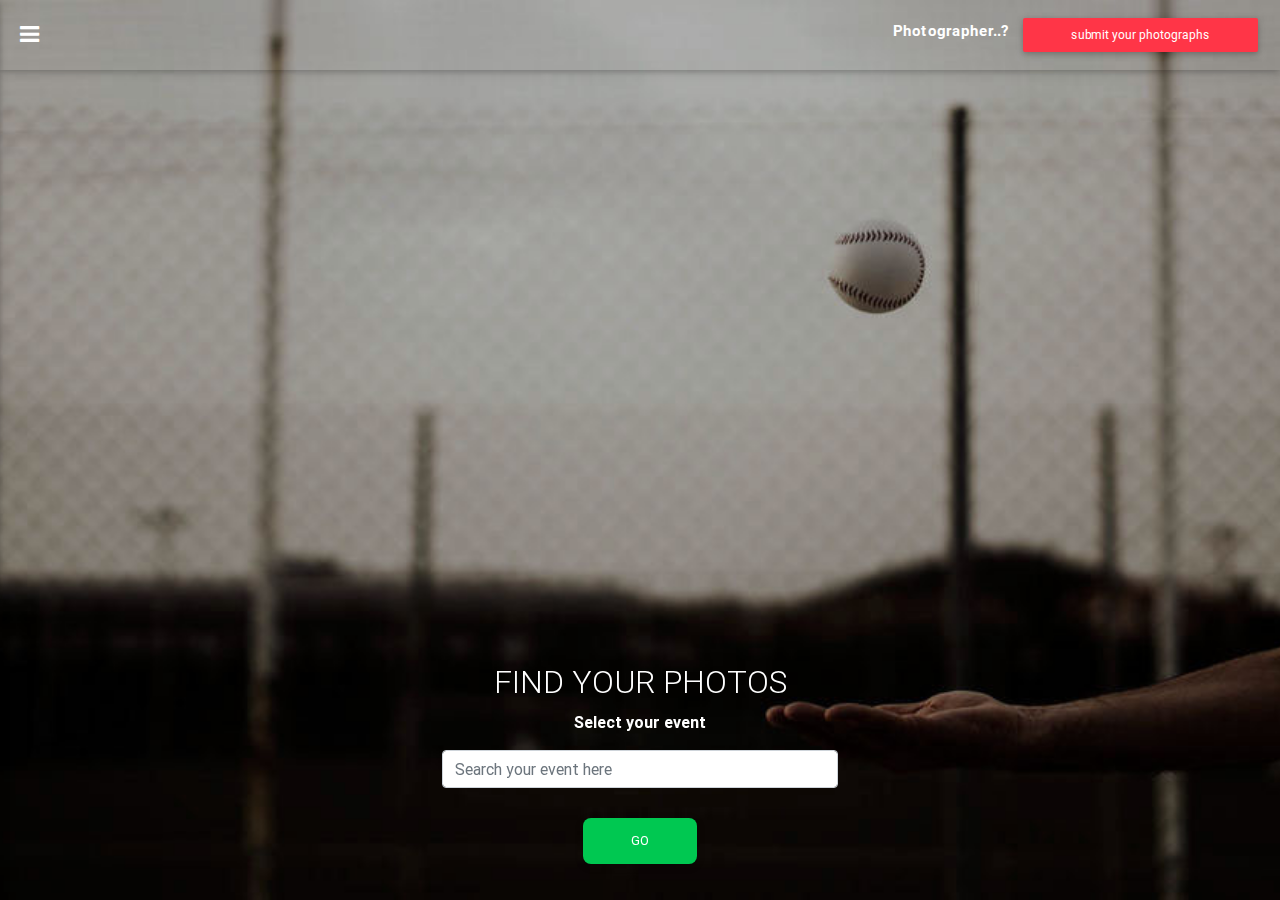
<file: index.html>
<!DOCTYPE html>
<html lang="en">

<head>
  <meta charset="utf-8">
  <meta name="viewport" content="width=device-width, initial-scale=1, shrink-to-fit=no">
  <meta http-equiv="x-ua-compatible" content="ie=edge">
  <title>Otuuna</title>
  <!-- Font Awesome -->
  <link rel="stylesheet" href="https://maxcdn.bootstrapcdn.com/font-awesome/4.7.0/css/font-awesome.min.css">
  <!-- Bootstrap core CSS -->
  <link href="css/bootstrap.min.css" rel="stylesheet">
  <!-- Material Design Bootstrap -->
  <link href="css/mdb.min.css" rel="stylesheet">
  <!-- Your custom styles (optional) -->
  <link href="css/style.css" rel="stylesheet">
</head>
<body class="hidden-sn transparent-skin" id="back">
    <!--Double navigation-->
  <header>
    <!-- Sidebar navigation -->
    <div id="slide-out" class="side-nav transparent-bg-4">
      <ul class="custom-scrollbar">
        <!-- Logo -->
        <li>
          <div class="logo-wrapper waves-light mt-5">
            <a href="#"><img src="img/logo.png" class="img-fluid flex-center"></a>
          </div>
        </li>
        <!--/. Logo -->
        <!--Social-->
        <li>
          <ul class="social">
            <li><a href="#" class="icons-sm fb-ic"><i class="fa fa-facebook-f"> </i></a></li>
            <li><a href="#" class="icons-sm pin-ic"><i class="fa fa-pinterest"> </i></a></li>
            <li><a href="#" class="icons-sm gplus-ic"><i class="fa fa-instagram"> </i></a></li>
            <li><a href="#" class="icons-sm tw-ic"><i class="fa fa-twitter"> </i></a></li>
          </ul>
        </li>
        <!--/Social-->
        <!--Search Form-->
        <li>
          <form class="search-form" role="search">
            <div class="form-group md-form mt-0 pt-1 waves-light">
              <input type="text" class="form-control" placeholder="Search">
            </div>
          </form>
        </li>
        <!--/.Search Form-->
        <!-- Side navigation links -->
        <li>
          <ul class="collapsible collapsible-accordion">
            <li><a class="collapsible-header waves-effect arrow-r"><i class="fa fa-chevron-right"></i> Submit blog<i class="fa fa-angle-down rotate-icon"></i></a>
              <div class="collapsible-body">
                <ul>
                  <li><a href="#" class="waves-effect">Submit listing</a>
                  </li>
                  <li><a href="#" class="waves-effect">Registration form</a>
                  </li>
                </ul>
              </div>
            </li>
            <li><a class="collapsible-header waves-effect arrow-r"><i class="fa fa-hand-pointer-o"></i>
                Instruction<i class="fa fa-angle-down rotate-icon"></i></a>
              <div class="collapsible-body">
                <ul>
                  <li><a href="#" class="waves-effect">For bloggers</a>
                  </li>
                  <li><a href="#" class="waves-effect">For authors</a>
                  </li>
                </ul>
              </div>
            </li>
            <li><a class="collapsible-header waves-effect arrow-r"><i class="fa fa-eye"></i> About<i class="fa fa-angle-down rotate-icon"></i></a>
              <div class="collapsible-body">
                <ul>
                  <li><a href="#" class="waves-effect">Introduction</a>
                  </li>
                  <li><a href="#" class="waves-effect">Monthly meetings</a>
                  </li>
                </ul>
              </div>
            </li>
            <li><a class="collapsible-header waves-effect arrow-r"><i class="fa fa-envelope-o"></i> Contact me<i
                  class="fa fa-angle-down rotate-icon"></i></a>
              <div class="collapsible-body">
                <ul>
                  <li><a href="#" class="waves-effect">FAQ</a>
                  </li>
                  <li><a href="#" class="waves-effect">Write a message</a>
                  </li>
                 
                </ul>
              </div>
            </li>
          </ul>
        </li>
        <!--/. Side navigation links -->
      </ul>
      <div class="sidenav-bg mask-strong"></div>
    </div>
    <!--/. Sidebar navigation -->
    <!-- Navbar -->
    <nav class="navbar navbar-toggleable-md navbar-expand-lg scrolling-navbar double-nav">
      <!-- SideNav slide-out button -->
      <div class="float-left">
        <a href="#" data-activates="slide-out" class="button-collapse"><i class="fa fa-bars"></i></a>
      </div>
      <!-- Breadcrumb-->
      <!-- <div class="breadcrumb-dn mr-auto">
        <p>Material Design for Bootstrap</p>
      </div> -->
      <ul class="nav navbar-nav nav-flex-icons ml-auto">
        <!-- <li class="nav-item text-white">
          <a class="nav-link"><i class="fa fa-envelope"></i> <span class="clearfix d-none d-sm-inline-block">Contact</span></a>
        </li> -->
        <!-- <li class="nav-item text-white">
          <a class="nav-link"><i class="fa fa-comments"></i> <span class="clearfix d-none d-sm-inline-block">Support</span></a>
        </li> -->
        <li class="nav-item text-white">
          <a class="nav-link"><span class="clearfix d-none d-sm-inline-block font-weight-bold">Photographer..?</span></a>
        </li>
        <!-- <li class="nav-item dropdown">
          <a class="nav-link dropdown-toggle" href="#" id="navbarDropdownMenuLink" data-toggle="dropdown"
            aria-haspopup="true" aria-expanded="false">
            Dropdown
          </a>
          <div class="dropdown-menu dropdown-menu-right" aria-labelledby="navbarDropdownMenuLink">
            <a class="dropdown-item" href="#">Action</a>
            <a class="dropdown-item" href="#">Another action</a>
            <a class="dropdown-item" href="#">Something else here</a>
          </div>
        </li> -->
        <!-- <li class="nav-item text-white"><a>Photographer..?</a></li>
        <li></li> -->
        <li class="nav-item text-white">
            <!-- <a class="nav-link"><span class="clearfix d-none d-sm-inline-block"></span><button type="button" class="btn btn-danger">Danger</button></span></a> -->
            <button type="button" class="btn btn-danger btn-sm pl-5 pr-5 text-lowercase" style="font-size:12px">Submit your photographs</button>
        </li>
      </ul>
    </nav>
    <!-- /.Navbar -->
  </header>
  <!--/.Double navigation-->

  <!--Main Layout-->
  <main>
    <div class="container">
      <!-- <h2>Advanced Double Navigation with hidden SideNav & non-fixed Navbar:</h2>
      <br>
      <h5>1. Hidden side menu. Click "hamburger" icon in the top left corner to open it.</h5>
      <h5>2. Non-fixed navbar. When you scroll down it will disappear.</h5> -->
      <!-- <div style="height: 2000px"></div> -->
      <div class="fixed-bottom text-center font-weight-bold text-white" style="margin-bottom:30px">
        <h2>FIND YOUR PHOTOS</h2>
        <p>Select your event</p>
        <div class="col-md-4 offset-4">
            <form>
                <!-- Email -->
                <input type="email" id="" class="form-control mb-4" placeholder="Search your event here">
                
                <!-- Indicates a successful or positive action -->
               <a href="index2.html"><button type="button" class="btn btn-success btn-small pl-5 pr-5" style="border-radius:8px">Go</button></a>
            </form>
        </div>
        
      </div>
    </div>
  </main>
  <!--Main Layout-->


  <!-- SCRIPTS -->
  <!-- JQuery -->
  <!-- <script type="text/javascript" src="js/new.js"></script> -->
  <script type="text/javascript" src="js/jquery-3.3.1.min.js"></script>
  
  <!-- Bootstrap tooltips -->
  <script type="text/javascript" src="js/popper.min.js"></script>
  <!-- Bootstrap core JavaScript -->
  <script type="text/javascript" src="js/bootstrap.min.js"></script>
  <!-- MDB core JavaScript -->
  <script type="text/javascript" src="js/mdb.min.js"></script>
  <script>
        // SideNav Initialization
        $(".button-collapse").sideNav();
    </script>
</body>

</html>
</file>
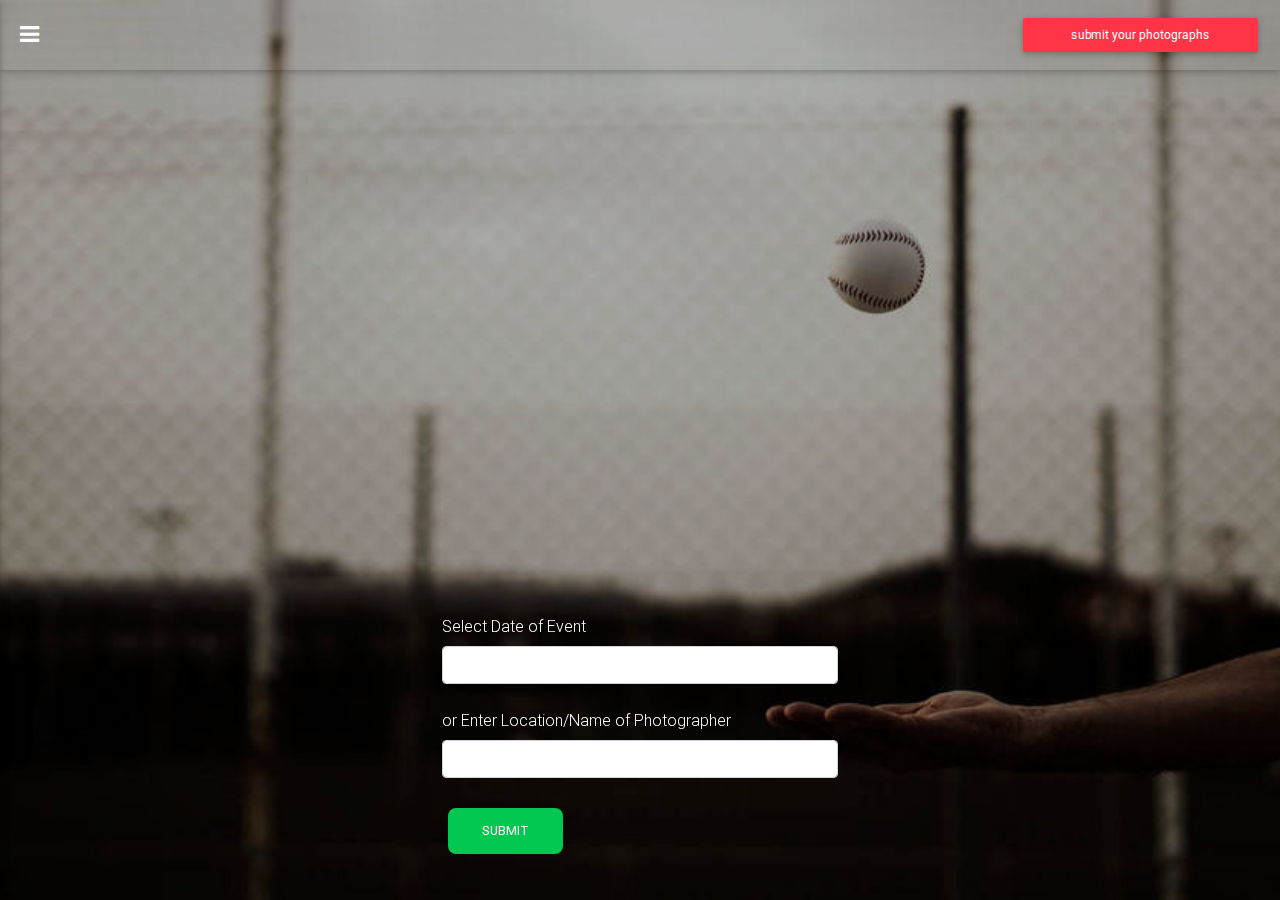
<file: index2.html>
<!DOCTYPE html>
<html lang="en">

<head>
  <meta charset="utf-8">
  <meta name="viewport" content="width=device-width, initial-scale=1, shrink-to-fit=no">
  <meta http-equiv="x-ua-compatible" content="ie=edge">
  <title>Otuuna</title>
  <!-- Font Awesome -->
  <link rel="stylesheet" href="https://maxcdn.bootstrapcdn.com/font-awesome/4.7.0/css/font-awesome.min.css">
  <!-- Bootstrap core CSS -->
  <link href="css/bootstrap.min.css" rel="stylesheet">
  <!-- Material Design Bootstrap -->
  <link href="css/mdb.min.css" rel="stylesheet">
  <!-- Your custom styles (optional) -->
  <link href="css/style.css" rel="stylesheet">
</head>
<body class="hidden-sn transparent-skin" id="back">
    <!--Double navigation-->
  <header>
    <!-- Sidebar navigation -->
    <div id="slide-out" class="side-nav transparent-bg-4">
      <ul class="custom-scrollbar">
        <!-- Logo -->
        <li>
          <div class="logo-wrapper waves-light mt-5">
            <a href="#"><img src="img/logo.png" class="img-fluid flex-center"></a>
          </div>
        </li>
        <!--/. Logo -->
        <!--Social-->
        <li>
          <ul class="social">
            <li><a href="#" class="icons-sm fb-ic"><i class="fa fa-facebook-f"> </i></a></li>
            <li><a href="#" class="icons-sm pin-ic"><i class="fa fa-pinterest"> </i></a></li>
            <li><a href="#" class="icons-sm gplus-ic"><i class="fa fa-instagram"> </i></a></li>
            <li><a href="#" class="icons-sm tw-ic"><i class="fa fa-twitter"> </i></a></li>
          </ul>
        </li>
        <!--/Social-->
        <!--Search Form-->
        <li>
          <form class="search-form" role="search">
            <div class="form-group md-form mt-0 pt-1 waves-light">
              <input type="text" class="form-control" placeholder="Search">
            </div>
          </form>
        </li>
        <!--/.Search Form-->
        <!-- Side navigation links -->
        <li>
          <ul class="collapsible collapsible-accordion">
            <li><a class="collapsible-header waves-effect arrow-r"><i class="fa fa-chevron-right"></i> Submit blog<i class="fa fa-angle-down rotate-icon"></i></a>
              <div class="collapsible-body">
                <ul>
                  <li><a href="#" class="waves-effect">Submit listing</a>
                  </li>
                  <li><a href="#" class="waves-effect">Registration form</a>
                  </li>
                </ul>
              </div>
            </li>
            <li><a class="collapsible-header waves-effect arrow-r"><i class="fa fa-hand-pointer-o"></i>
                Instruction<i class="fa fa-angle-down rotate-icon"></i></a>
              <div class="collapsible-body">
                <ul>
                  <li><a href="#" class="waves-effect">For bloggers</a>
                  </li>
                  <li><a href="#" class="waves-effect">For authors</a>
                  </li>
                </ul>
              </div>
            </li>
            <li><a class="collapsible-header waves-effect arrow-r"><i class="fa fa-eye"></i> About<i class="fa fa-angle-down rotate-icon"></i></a>
              <div class="collapsible-body">
                <ul>
                  <li><a href="#" class="waves-effect">Introduction</a>
                  </li>
                  <li><a href="#" class="waves-effect">Monthly meetings</a>
                  </li>
                </ul>
              </div>
            </li>
            <li><a class="collapsible-header waves-effect arrow-r"><i class="fa fa-envelope-o"></i> Contact me<i
                  class="fa fa-angle-down rotate-icon"></i></a>
              <div class="collapsible-body">
                <ul>
                  <li><a href="#" class="waves-effect">FAQ</a>
                  </li>
                  <li><a href="#" class="waves-effect">Write a message</a>
                  </li>
                 
                </ul>
              </div>
            </li>
          </ul>
        </li>
        <!--/. Side navigation links -->
      </ul>
      <div class="sidenav-bg mask-strong"></div>
    </div>
    <!--/. Sidebar navigation -->
    <!-- Navbar -->
    <nav class="navbar navbar-toggleable-md navbar-expand-lg scrolling-navbar double-nav">
      <!-- SideNav slide-out button -->
      <div class="float-left">
        <a href="#" data-activates="slide-out" class="button-collapse"><i class="fa fa-bars"></i></a>
      </div>
      <!-- Breadcrumb-->
      <!-- <div class="breadcrumb-dn mr-auto">
        <p>Material Design for Bootstrap</p>
      </div> -->
      <ul class="nav navbar-nav nav-flex-icons ml-auto">
        <!-- <li class="nav-item text-white">
          <a class="nav-link"><i class="fa fa-envelope"></i> <span class="clearfix d-none d-sm-inline-block">Contact</span></a>
        </li> -->
        <!-- <li class="nav-item text-white">
          <a class="nav-link"><i class="fa fa-comments"></i> <span class="clearfix d-none d-sm-inline-block">Support</span></a>
        </li> -->
        <!-- <li class="nav-item text-white">
          <a class="nav-link"><span class="clearfix d-none d-sm-inline-block font-weight-bold">Photographer..?</span></a>
        </li> -->
        <!-- <li class="nav-item dropdown">
          <a class="nav-link dropdown-toggle" href="#" id="navbarDropdownMenuLink" data-toggle="dropdown"
            aria-haspopup="true" aria-expanded="false">
            Dropdown
          </a>
          <div class="dropdown-menu dropdown-menu-right" aria-labelledby="navbarDropdownMenuLink">
            <a class="dropdown-item" href="#">Action</a>
            <a class="dropdown-item" href="#">Another action</a>
            <a class="dropdown-item" href="#">Something else here</a>
          </div>
        </li> -->
        <!-- <li class="nav-item text-white"><a>Photographer..?</a></li>
        <li></li> -->
        <li class="nav-item text-white">
            <!-- <a class="nav-link"><span class="clearfix d-none d-sm-inline-block"></span><button type="button" class="btn btn-danger">Danger</button></span></a> -->
            <button type="button" class="btn btn-danger btn-sm pl-5 pr-5 text-lowercase" style="font-size:12px">Submit your photographs</button>
        </li>
      </ul>
    </nav>
    <!-- /.Navbar -->
  </header>
  <!--/.Double navigation-->

  <!--Main Layout-->
  <main>
    <div class="container">
           <!-- <div style="height: 2000px"></div> -->
      <div class="fixed-bottom  text-white" style="margin-bottom:40px">
        <!-- <h2>FIND YOUR PHOTOS</h2> -->
        <!-- <p>Select your event</p> -->
        <div class="col-md-4 offset-4" >
            <form>
                <!-- Email -->
                <label  class="text-left">Select Date of Event</label>
                <input type="email" id="" class="form-control mb-4">
                or
                <label>Enter Location/Name of Photographer</label>
                <input type="email" id="" class="form-control mb-4">
                <a href="next.html"><button type="button" class="btn btn-success" style="border-radius:8px">Submit</button></a>
            </form>
        </div>
        
      </div>
    </div>
  </main>
  <!--Main Layout-->


  <!-- SCRIPTS -->
  <!-- JQuery -->
  <!-- <script type="text/javascript" src="js/new.js"></script> -->
  <script type="text/javascript" src="js/jquery-3.3.1.min.js"></script>
  
  <!-- Bootstrap tooltips -->
  <script type="text/javascript" src="js/popper.min.js"></script>
  <!-- Bootstrap core JavaScript -->
  <script type="text/javascript" src="js/bootstrap.min.js"></script>
  <!-- MDB core JavaScript -->
  <script type="text/javascript" src="js/mdb.min.js"></script>
  <script>
        // SideNav Initialization
        $(".button-collapse").sideNav();
    </script>
</body>

</html>
</file>
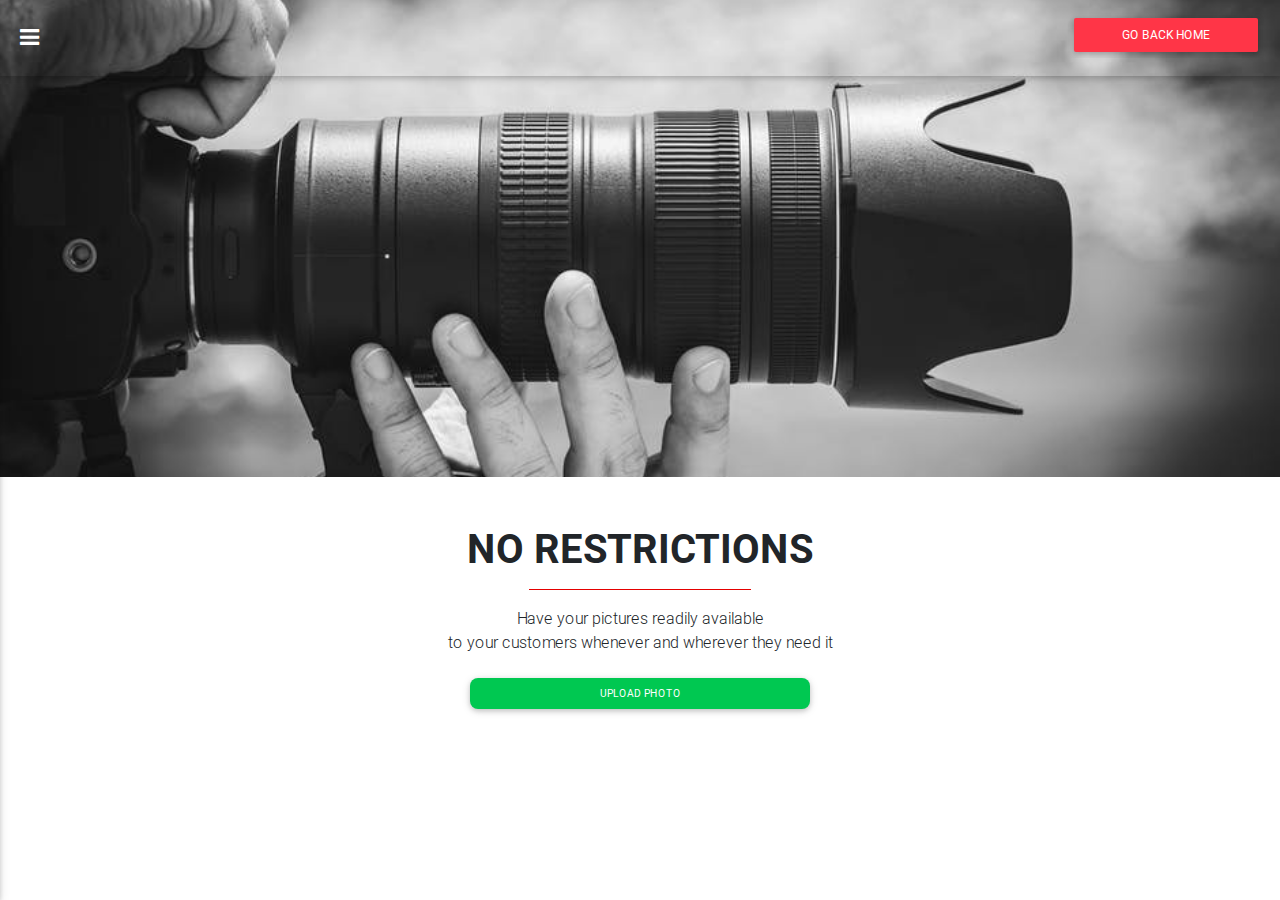
<file: next.html>
<!DOCTYPE html>
<html lang="en">

<head>
  <meta charset="utf-8">
  <meta name="viewport" content="width=device-width, initial-scale=1, shrink-to-fit=no">
  <meta http-equiv="x-ua-compatible" content="ie=edge">
  <title>Otuuna</title>
  <!-- Font Awesome -->
  <link rel="stylesheet" href="https://maxcdn.bootstrapcdn.com/font-awesome/4.7.0/css/font-awesome.min.css">
  <!-- Bootstrap core CSS -->
  <link href="css/bootstrap.min.css" rel="stylesheet">
  <!-- Material Design Bootstrap -->
  <link href="css/mdb.min.css" rel="stylesheet">
  <!-- Your custom styles (optional) -->
  <link href="css/style.css" rel="stylesheet">
</head>
<body >
    <div class="hidden-sn transparent-skin" id="back2">

   
    <!--Double navigation-->
  <header>
    <!-- Sidebar navigation -->
    <div id="slide-out" class="side-nav transparent-bg-4">
      <ul class="custom-scrollbar">
        <!-- Logo -->
        <li>
          <div class="logo-wrapper waves-light mt-5">
            <a href="#"><img src="img/logo.png" class="img-fluid flex-center"></a>
          </div>
        </li>
        <!--/. Logo -->
        <!--Social-->
        <li>
          <ul class="social">
            <li><a href="#" class="icons-sm fb-ic"><i class="fa fa-facebook-f"> </i></a></li>
            <li><a href="#" class="icons-sm pin-ic"><i class="fa fa-pinterest"> </i></a></li>
            <li><a href="#" class="icons-sm gplus-ic"><i class="fa fa-instagram"> </i></a></li>
            <li><a href="#" class="icons-sm tw-ic"><i class="fa fa-twitter"> </i></a></li>
          </ul>
        </li>
        <!--/Social-->
        <!--Search Form-->
        <li>
          <form class="search-form" role="search">
            <div class="form-group md-form mt-0 pt-1 waves-light">
              <input type="text" class="form-control" placeholder="Search">
            </div>
          </form>
        </li>
        <!--/.Search Form-->
        <!-- Side navigation links -->
        <li>
          <ul class="collapsible collapsible-accordion">
            <li><a class="collapsible-header waves-effect arrow-r"><i class="fa fa-chevron-right"></i> Submit blog<i class="fa fa-angle-down rotate-icon"></i></a>
              <div class="collapsible-body">
                <ul>
                  <li><a href="#" class="waves-effect">Submit listing</a>
                  </li>
                  <li><a href="#" class="waves-effect">Registration form</a>
                  </li>
                </ul>
              </div>
            </li>
            <li><a class="collapsible-header waves-effect arrow-r"><i class="fa fa-hand-pointer-o"></i>
                Instruction<i class="fa fa-angle-down rotate-icon"></i></a>
              <div class="collapsible-body">
                <ul>
                  <li><a href="#" class="waves-effect">For bloggers</a>
                  </li>
                  <li><a href="#" class="waves-effect">For authors</a>
                  </li>
                </ul>
              </div>
            </li>
            <li><a class="collapsible-header waves-effect arrow-r"><i class="fa fa-eye"></i> About<i class="fa fa-angle-down rotate-icon"></i></a>
              <div class="collapsible-body">
                <ul>
                  <li><a href="#" class="waves-effect">Introduction</a>
                  </li>
                  <li><a href="#" class="waves-effect">Monthly meetings</a>
                  </li>
                </ul>
              </div>
            </li>
            <li><a class="collapsible-header waves-effect arrow-r"><i class="fa fa-envelope-o"></i> Contact me<i
                  class="fa fa-angle-down rotate-icon"></i></a>
              <div class="collapsible-body">
                <ul>
                  <li><a href="#" class="waves-effect">FAQ</a>
                  </li>
                  <li><a href="#" class="waves-effect">Write a message</a>
                  </li>
                 
                </ul>
              </div>
            </li>
          </ul>
        </li>
        <!--/. Side navigation links -->
      </ul>
      <div class="sidenav-bg mask-strong"></div>
    </div>
    <!--/. Sidebar navigation -->
    <!-- Navbar -->
    <nav class="navbar navbar-toggleable-md navbar-expand-lg scrolling-navbar double-nav">
      <!-- SideNav slide-out button -->
      <div class="float-left">
        <a href="#" data-activates="slide-out" class="button-collapse"><i class="fa fa-bars"></i></a>
      </div>
      <!-- Breadcrumb-->
      <!-- <div class="breadcrumb-dn mr-auto">
        <p>Material Design for Bootstrap</p>
      </div> -->
      <ul class="nav navbar-nav nav-flex-icons ml-auto">
        <!-- <li class="nav-item text-white">
          <a class="nav-link"><i class="fa fa-envelope"></i> <span class="clearfix d-none d-sm-inline-block">Contact</span></a>
        </li> -->
        <!-- <li class="nav-item text-white">
          <a class="nav-link"><i class="fa fa-comments"></i> <span class="clearfix d-none d-sm-inline-block">Support</span></a>
        </li> -->
        <!-- <li class="nav-item text-white">
          <a class="nav-link"><span class="clearfix d-none d-sm-inline-block font-weight-bold">Photographer..?</span></a>
        </li> -->
        <!-- <li class="nav-item dropdown">
          <a class="nav-link dropdown-toggle" href="#" id="navbarDropdownMenuLink" data-toggle="dropdown"
            aria-haspopup="true" aria-expanded="false">
            Dropdown
          </a>
          <div class="dropdown-menu dropdown-menu-right" aria-labelledby="navbarDropdownMenuLink">
            <a class="dropdown-item" href="#">Action</a>
            <a class="dropdown-item" href="#">Another action</a>
            <a class="dropdown-item" href="#">Something else here</a>
          </div>
        </li> -->
        <!-- <li class="nav-item text-white"><a>Photographer..?</a></li>
        <li></li> -->
        <li class="nav-item text-white">
            <!-- <a class="nav-link"><span class="clearfix d-none d-sm-inline-block"></span><button type="button" class="btn btn-danger">Danger</button></span></a> -->
            <a href="index.html"><button type="button" class="btn btn-danger btn-sm pl-5 pr-5" style="font-size:12px">Go back Home</button></a>
        </li>
      </ul>
    </nav>
    <!-- /.Navbar -->
  </header>
  <!--/.Double navigation-->

 
</div>
 <!--Main Layout-->
  <main>
    <div class="container text-center pt-5 pb-2">
        <h1 class="font-weight-bold">NO RESTRICTIONS</h1><hr style="width:20%;background-color:red">
        <P class="" id="font">Have your pictures readily available<br> to your customers whenever and wherever they need it</P>
        <div class="col-md-4 offset-4" style="">
            <!-- <form>
                <a href="#"><button type="button" class="btn btn-success btn-block" style="border-radius:8px">Upload photo</button></a>
            </form> -->
            <form class="md-form" action="#">
                <div class="file-field">
                  <div class="btn btn-success btn-sm btn-block float-left" style="border-radius:8px">
                    <span>Upload photo</span>
                    <input type="file" multiple>
                  </div>
                </div>
            </form>
        </div>
    </div>
  </main>
  <!--Main Layout-->

  <!-- SCRIPTS -->
  <!-- JQuery -->
  <!-- <script type="text/javascript" src="js/new.js"></script> -->
  <script type="text/javascript" src="js/jquery-3.3.1.min.js"></script>
  
  <!-- Bootstrap tooltips -->
  <script type="text/javascript" src="js/popper.min.js"></script>
  <!-- Bootstrap core JavaScript -->
  <script type="text/javascript" src="js/bootstrap.min.js"></script>
  <!-- MDB core JavaScript -->
  <script type="text/javascript" src="js/mdb.min.js"></script>
  <script>
        // SideNav Initialization
        $(".button-collapse").sideNav();
    </script>
</body>

</html>
</file>
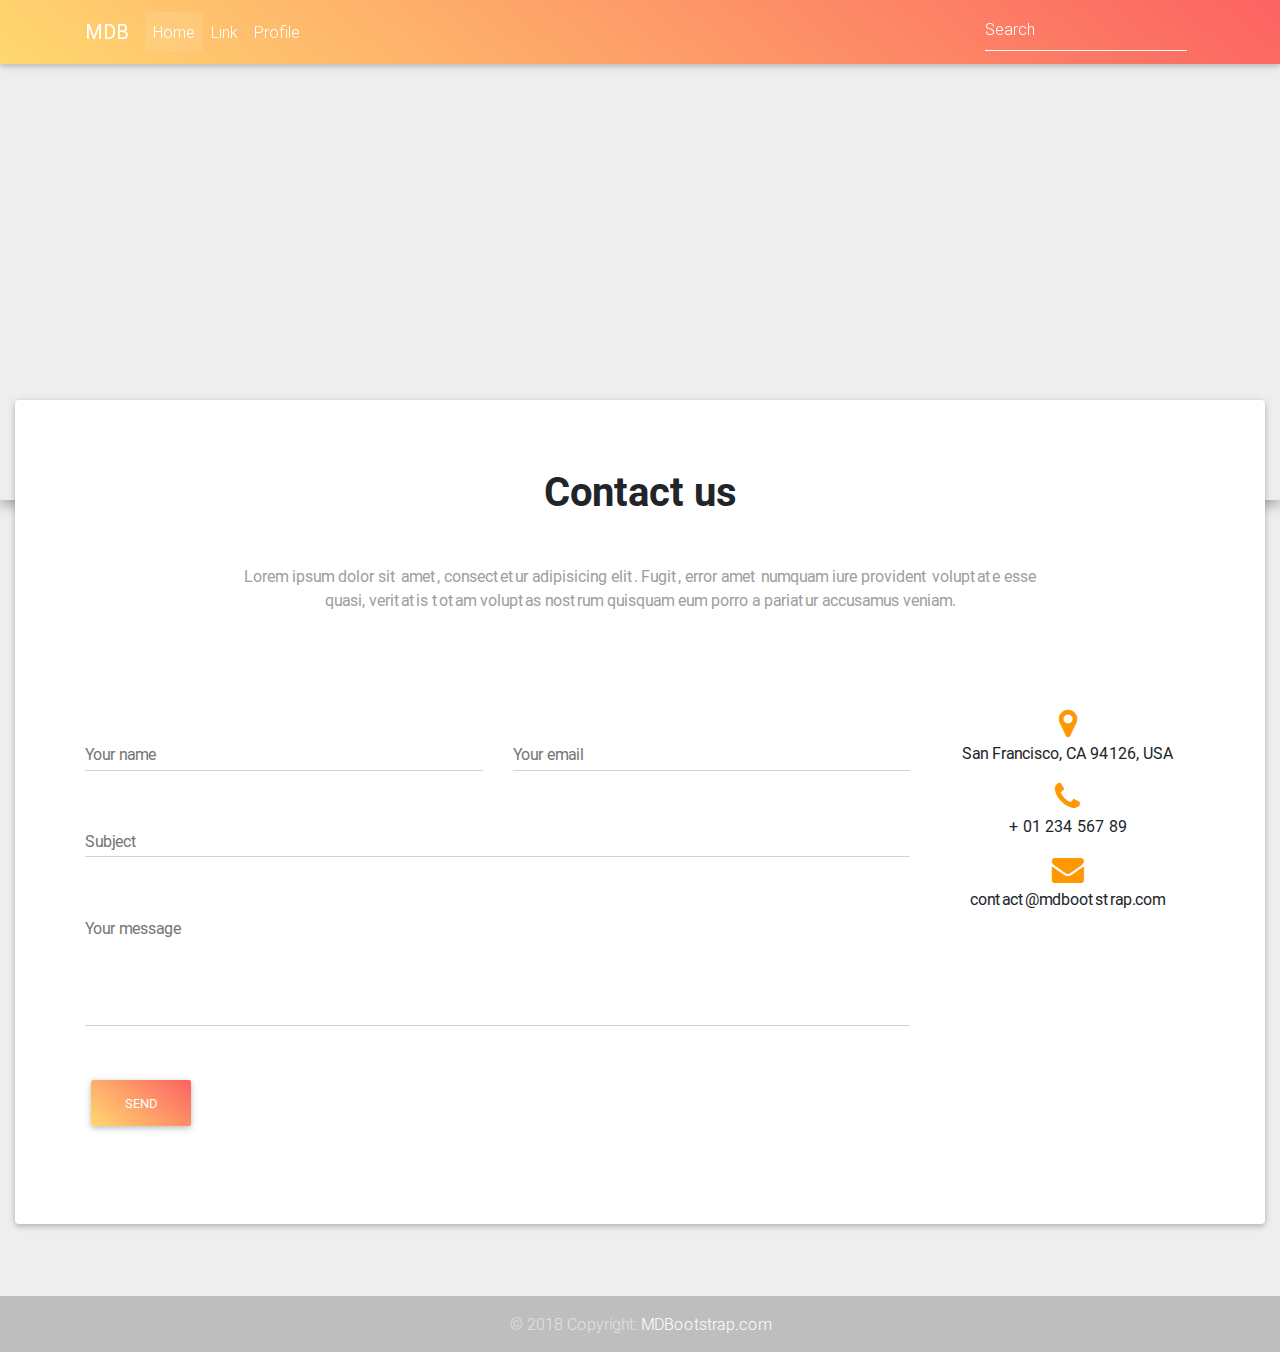
<file: templates/contact-us.html>
<!DOCTYPE html>
<html lang="en" class="">

<head>
  <!-- Required meta tags always come first -->
  <meta charset="utf-8">
  <meta name="viewport" content="width=device-width, initial-scale=1, shrink-to-fit=no">
  <meta http-equiv="x-ua-compatible" content="ie=edge">
  <title>Material Design Bootstrap Template</title>

  <!-- Font Awesome -->
  <link rel="stylesheet" href="https://maxcdn.bootstrapcdn.com/font-awesome/4.7.0/css/font-awesome.min.css">
  <!-- Bootstrap core CSS -->
  <link href="../css/bootstrap.min.css" rel="stylesheet">
  <!-- Material Design Bootstrap -->
  <link href="../css/mdb.min.css" rel="stylesheet">

  <style>
  
    .btn .fa {
      margin-left: 3px;
    }

    h6 {
      line-height: 1.7;
    }

    footer.page-footer {
      margin-top: 0px;
      padding-top: 0px;
    }

    body {
      background-color: #eee;
    }

    .btn.peach-gradient {
      color: #fff !important;
    }

  </style>

</head>

<body>

  <!--Main Navigation-->
  <header>

    <!--Navbar-->
    <nav class="navbar navbar-expand-lg navbar-dark fixed-top scrolling-navbar peach-gradient">
      <div class="container">
        <a class="navbar-brand" href="#">
          <strong>MDB</strong>
        </a>
        <button class="navbar-toggler" type="button" data-toggle="collapse" data-target="#navbarSupportedContent-7" aria-controls="navbarSupportedContent-7"
          aria-expanded="false" aria-label="Toggle navigation">
          <span class="navbar-toggler-icon"></span>
        </button>
        <div class="collapse navbar-collapse" id="navbarSupportedContent-7">
          <ul class="navbar-nav mr-auto">
            <li class="nav-item active">
              <a class="nav-link" href="#">Home
                <span class="sr-only">(current)</span>
              </a>
            </li>
            <li class="nav-item">
              <a class="nav-link" href="#">Link</a>
            </li>
            <li class="nav-item">
              <a class="nav-link" href="#">Profile</a>
            </li>
          </ul>
          <form class="form-inline">
            <div class="md-form my-0">
              <input class="form-control mr-sm-2" type="text" placeholder="Search" aria-label="Search">
            </div>
          </form>
        </div>
      </div>
    </nav>

    <section>
      <div class="mdb-map">
        <div id="map-container" class="z-depth-1-half map-container" style="height: 500px;"></div>
      </div>
    </section>

  </header>
  <!--Main Navigation-->

  <!--Main Layout-->
  <main>

    <div class="container-fluid mb-5">

      <!--Grid row-->
      <div class="row" style="margin-top: -100px;">

        <!--Grid column-->
        <div class="col-md-12">

          <div class="card pb-5">
            <div class="card-body">

              <div class="container">

                <!--Section: Contact v.2-->
                <section class="section">

                  <!--Section heading-->
                  <h2 class="font-weight-bold text-center h1 my-5">Contact us</h2>
                  <!--Section description-->
                  <p class="text-center grey-text mb-5 mx-auto w-responsive">Lorem ipsum dolor sit amet, consectetur adipisicing elit. Fugit, error amet numquam iure provident voluptate
                    esse quasi, veritatis totam voluptas nostrum quisquam eum porro a pariatur accusamus veniam.</p>

                  <div class="row pt-5">

                    <!--Grid column-->
                    <div class="col-md-8 col-xl-9">
                      <form>

                        <!--Grid row-->
                        <div class="row">

                          <!--Grid column-->
                          <div class="col-md-6">
                            <div class="md-form">
                                <input type="text" id="contact-name" class="form-control">
                                <label for="contact-name" class="">Your name</label>
                            </div>
                          </div>
                          <!--Grid column-->

                          <!--Grid column-->
                          <div class="col-md-6">
                            <div class="md-form">
                                <input type="text" id="contact-email" class="form-control">
                                <label for="contact-email" class="">Your email</label>
                            </div>
                          </div>
                          <!--Grid column-->

                        </div>
                        <!--Grid row-->

                        <!--Grid row-->
                        <div class="row">
                          <div class="col-md-12">
                            <div class="md-form">
                              <input type="text" id="contact-Subject" class="form-control">
                              <label for="contact-Subject" class="">Subject</label>
                            </div>
                          </div>
                        </div>
                        <!--Grid row-->

                        <!--Grid row-->
                        <div class="row">

                          <!--Grid column-->
                          <div class="col-md-12">

                            <div class="md-form">
                              <textarea type="text" id="contact-message" class="md-textarea form-control" rows="3"></textarea>
                              <label for="contact-message">Your message</label>
                            </div>

                          </div>
                        </div>
                        <!--Grid row-->

                      </form>

                      <div class="text-center text-md-left my-4">
                        <a class="btn peach-gradient">Send</a>
                      </div>
                    </div>
                    <!--Grid column-->

                    <!--Grid column-->
                    <div class="col-md-4 col-xl-3">
                      <ul class="contact-icons text-center list-unstyled">
                        <li>
                          <i class="fa fa-map-marker fa-2x orange-text"></i>
                          <p>San Francisco, CA 94126, USA</p>
                        </li>

                        <li>
                          <i class="fa fa-phone fa-2x orange-text"></i>
                          <p>+ 01 234 567 89</p>
                        </li>

                        <li>
                          <i class="fa fa-envelope fa-2x orange-text"></i>
                          <p>contact@mdbootstrap.com</p>
                        </li>
                      </ul>
                    </div>
                    <!--Grid column-->

                  </div>

                </section>
                <!--Section: Contact v.2-->

              </div>
            </div>

          </div>
          <!--Grid column-->

        </div>
        <!--Grid row-->

      </div>

    </div>

  </main>
  <!--Main Layout-->

  <!--Footer-->
  <footer class="page-footer pt-4 mt-4   grey lighten-3 text-center text-md-left">

    <!--Copyright-->
    <div class="footer-copyright text-center py-3 wow fadeIn" data-wow-delay="0.3s">
      <div class="container-fluid">
        &copy; 2018 Copyright:
        <a href="https://mdbootstrap.com/material-design-for-bootstrap/"> MDBootstrap.com </a>

      </div>
    </div>
    <!--/Copyright-->

  </footer>
  <!--/Footer-->

  <!--  SCRIPTS  -->
  <!-- JQuery -->
  <script type="text/javascript" src="../js/jquery-3.3.1.min.js"></script>
  <!-- Bootstrap tooltips -->
  <script type="text/javascript" src="../js/popper.min.js"></script>
  <!-- Bootstrap core JavaScript -->
  <script type="text/javascript" src="../js/bootstrap.min.js"></script>
  <!-- MDB core JavaScript -->
  <script type="text/javascript" src="../js/mdb.min.js"></script>
  <script>
    new WOW().init();
  </script>

  <script src="https://maps.google.com/maps/api/js"></script>
  <script>
    function init_map() {

      var var_location = new google.maps.LatLng(40.725118, -73.997699);

      var var_mapoptions = {
        center: var_location,

        zoom: 14
      };

      var var_marker = new google.maps.Marker({
        position: var_location,
        map: var_map,
        title: "New York"
      });

      var var_map = new google.maps.Map(document.getElementById("map-container"),
        var_mapoptions);

      var_marker.setMap(var_map);

    }

    google.maps.event.addDomListener(window, 'load', init_map);
  </script>
</body>

</html>
</file>
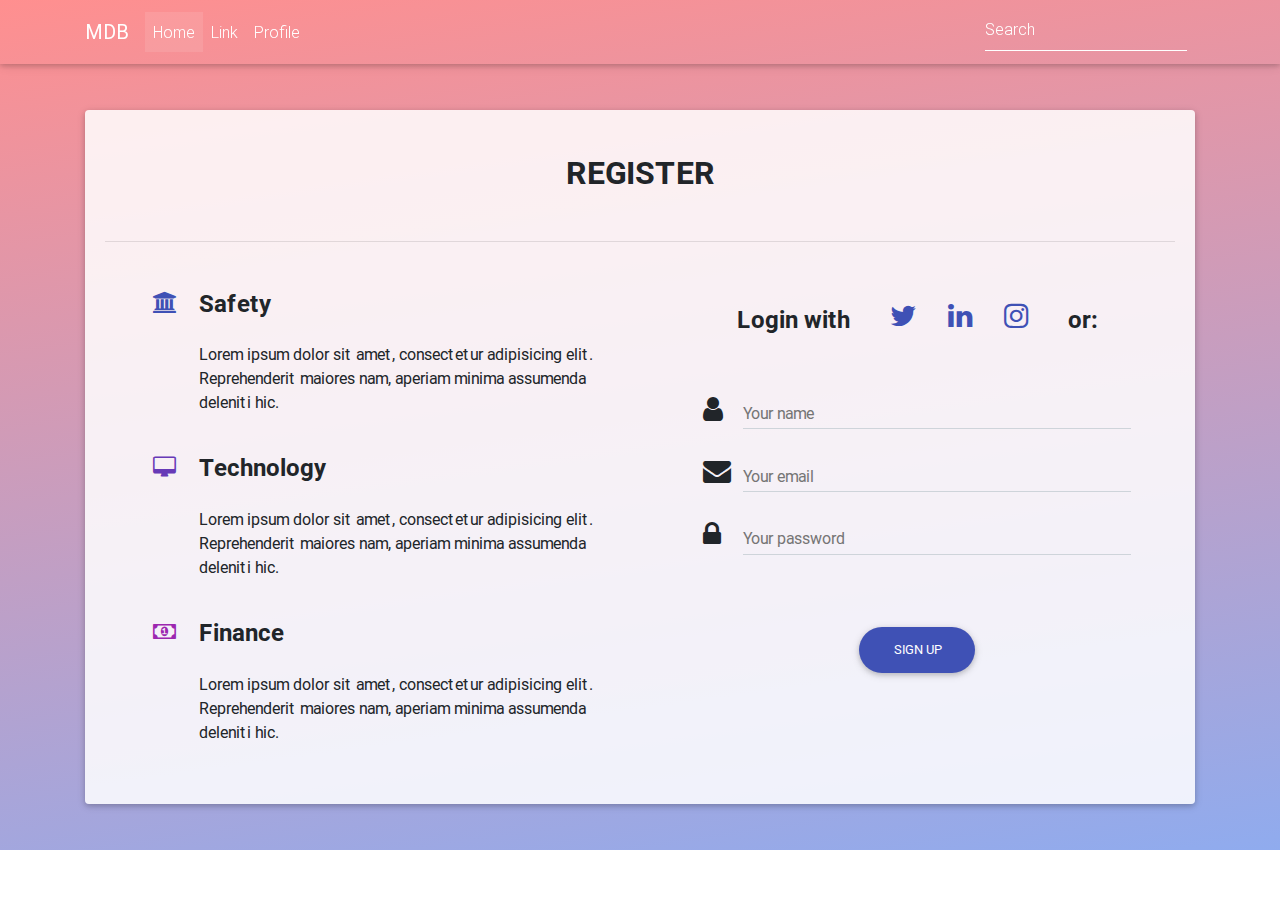
<file: templates/signup-page.html>
<!DOCTYPE html>
<html lang="en">

<head>
  <!-- Required meta tags always come first -->
  <meta charset="utf-8">
  <meta name="viewport" content="width=device-width, initial-scale=1, shrink-to-fit=no">
  <meta http-equiv="x-ua-compatible" content="ie=edge">
  <title>Material Design Bootstrap Template</title>

  <!-- Font Awesome -->
  <link rel="stylesheet" href="https://maxcdn.bootstrapcdn.com/font-awesome/4.7.0/css/font-awesome.min.css">
  <!-- Bootstrap core CSS -->
  <link href="../css/bootstrap.min.css" rel="stylesheet">
  <!-- Material Design Bootstrap -->
  <link href="../css/mdb.min.css" rel="stylesheet">

  <style>
  
    html,
    body,
    header,
    .view {
      height: 100%;
    }

    @media (min-width: 851px) and (max-width: 1440px) {
      html,
      body,
      header,
      .view {
        height: 850px;
      }
    }

    @media (min-width: 800px) and (max-width: 850px) {
      html,
      body,
      header,
      .view {
        height: 1000px;
      }
    }

    @media (min-width: 451px) and (max-width: 740px) {
      html,
      body,
      header,
      .view {
        height: 1200px;
      }
    }

    @media (max-width: 450px) {
      html,
      body,
      header,
      .view {
        height: 1400px;
      }
    }

    .intro-2 {
      background: url("http://mdbootstrap.com/img/Photos/Others/forest1.jpg")no-repeat center center;
      background-size: cover;
    }

    .top-nav-collapse {
      background-color: #3f51b5 !important;
    }

    .navbar:not(.top-nav-collapse) {
      background: transparent !important;
    }

    @media (max-width: 768px) {
      .navbar:not(.top-nav-collapse) {
        background: #3f51b5 !important;
      }
    }
    @media (min-width: 800px) and (max-width: 850px) {
        .navbar:not(.top-nav-collapse) {
            background: #3f51b5!important;
        }
    }

    .rgba-gradient {
      background: -webkit-linear-gradient(98deg, rgba(22, 91, 231, 0.5), rgba(255, 32, 32, 0.5) 100%);
      background: -webkit-gradient(linear, 98deg, from(rgba(22, 91, 231, 0.5)), to(rgba(255, 32, 32, 0.5)));
      background: linear-gradient(to 98deg, rgba(22, 91, 231, 0.5), rgba(255, 32, 32, 0.5) 100%);
    }

    .card {
      background-color: rgba(255, 255, 255, 0.85);
    }

    h6 {
      line-height: 1.7;
    }
  </style>

</head>

<body>

  <!--Main Navigation-->
  <header>

    <!-- Navbar -->
    <nav class="navbar navbar-expand-lg navbar-dark fixed-top scrolling-navbar">
      <div class="container">
        <a class="navbar-brand" href="#">
          <strong>MDB</strong>
        </a>
        <button class="navbar-toggler" type="button" data-toggle="collapse" data-target="#navbarSupportedContent-7" aria-controls="navbarSupportedContent-7"
          aria-expanded="false" aria-label="Toggle navigation">
          <span class="navbar-toggler-icon"></span>
        </button>
        <div class="collapse navbar-collapse" id="navbarSupportedContent-7">
          <ul class="navbar-nav mr-auto">
            <li class="nav-item active">
              <a class="nav-link" href="#">Home
                <span class="sr-only">(current)</span>
              </a>
            </li>
            <li class="nav-item">
              <a class="nav-link" href="#">Link</a>
            </li>
            <li class="nav-item">
              <a class="nav-link" href="#">Profile</a>
            </li>
          </ul>
          <form class="form-inline">
            <div class="md-form my-0">
              <input class="form-control mr-sm-2" type="text" placeholder="Search" aria-label="Search">
            </div>
          </form>
        </div>
      </div>
    </nav>
    <!-- Navbar -->

    <!--Intro Section-->
    <section class="view intro-2">
        <div class="mask rgba-gradient">
          <div class="container h-100 d-flex justify-content-center align-items-center">

            <!--Grid row-->
            <div class="row  pt-5 mt-3">

              <!--Grid column-->
              <div class="col-md-12">

                <div class="card">
                  <div class="card-body">

                    <h2 class="font-weight-bold my-4 text-center mb-5 mt-4 font-weight-bold">
                      <strong>REGISTER</strong>
                    </h2>
                    <hr>

                    <!--Grid row-->
                    <div class="row mt-5">

                      <!--Grid column-->
                      <div class="col-md-6 ml-lg-5 ml-md-3">

                        <!--Grid row-->
                        <div class="row pb-4">
                          <div class="col-2 col-lg-1">
                            <i class="fa fa-bank indigo-text fa-lg"></i>
                          </div>
                          <div class="col-10">
                            <h4 class="font-weight-bold mb-4">
                              <strong>Safety</strong>
                            </h4>
                            <p class="">Lorem ipsum dolor sit amet, consectetur adipisicing elit. Reprehenderit maiores nam, aperiam
                              minima assumenda deleniti hic.</p>
                          </div>
                        </div>
                        <!--Grid row-->

                        <!--Grid row-->
                        <div class="row pb-4">
                          <div class="col-2 col-lg-1">
                            <i class="fa fa-desktop deep-purple-text fa-lg"></i>
                          </div>
                          <div class="col-10">
                            <h4 class="font-weight-bold mb-4">
                              <strong>Technology</strong>
                            </h4>
                            <p class="">Lorem ipsum dolor sit amet, consectetur adipisicing elit. Reprehenderit maiores nam, aperiam
                              minima assumenda deleniti hic.</p>
                          </div>
                        </div>
                        <!--Grid row-->

                        <!--Grid row-->
                        <div class="row pb-4">
                          <div class="col-2 col-lg-1">
                            <i class="fa fa-money purple-text fa-lg"></i>
                          </div>
                          <div class="col-10">
                            <h4 class="font-weight-bold mb-4">
                              <strong>Finance</strong>
                            </h4>
                            <p class="">Lorem ipsum dolor sit amet, consectetur adipisicing elit. Reprehenderit maiores nam, aperiam
                              minima assumenda deleniti hic.</p>
                          </div>
                        </div>
                        <!--Grid row-->

                      </div>
                      <!--Grid column-->

                      <!--Grid column-->
                      <div class="col-md-5">

                        <!--Grid row-->
                        <div class="row pb-4 d-flex justify-content-center mb-4">

                          <h4 class="mt-3 mr-4">
                            <strong>Login with</strong>
                          </h4>

                          <div class="inline-ul text-center d-flex justify-content-center">
                            <a class="p-2 m-2 fa-lg tw-ic">
                              <i class="fa fa-twitter fa-lg indigo-text"></i>
                            </a>
                            <a class="p-2 m-2 fa-lg li-ic">
                              <i class="fa fa-linkedin fa-lg indigo-text"> </i>
                            </a>
                            <a class="p-2 m-2 fa-lg ins-ic">
                              <i class="fa fa-instagram fa-lg indigo-text"> </i>
                            </a>
                          </div>

                          <h4 class="mt-3 ml-4">
                            <strong>or:</strong>
                          </h4>

                        </div>
                        <!--/Grid row-->

                        <!--Body-->
                        <div class="md-form">
                          <i class="fa fa-user prefix"></i>
                          <input type="text" id="orangeForm-name" class="form-control">
                          <label for="orangeForm-name">Your name</label>
                        </div>
                        <div class="md-form">
                          <i class="fa fa-envelope prefix"></i>
                          <input type="text" id="orangeForm-email" class="form-control">
                          <label for="orangeForm-email">Your email</label>
                        </div>

                        <div class="md-form">
                          <i class="fa fa-lock prefix"></i>
                          <input type="password" id="orangeForm-pass" class="form-control">
                          <label for="orangeForm-pass">Your password</label>
                        </div>

                        <div class="text-center">
                          <button class="btn btn-indigo btn-rounded mt-5">Sign up</button>
                        </div>

                      </div>
                      <!--Grid column-->

                    </div>
                    <!--Grid row-->

                  </div>
                </div>

              </div>
              <!--Grid column-->

            </div>
            <!--Grid row-->

          </div>
        </div>
    </section>
    <!--Intro Section-->

  </header>
  <!--Main Navigation-->

  <!--  SCRIPTS  -->
  <!-- JQuery -->
  <script type="text/javascript" src="../js/jquery-3.3.1.min.js"></script>
  <!-- Bootstrap tooltips -->
  <script type="text/javascript" src="../js/popper.min.js"></script>
  <!-- Bootstrap core JavaScript -->
  <script type="text/javascript" src="../js/bootstrap.min.js"></script>
  <!-- MDB core JavaScript -->
  <script type="text/javascript" src="../js/mdb.min.js"></script>
  <script>
    new WOW().init();
  </script>
</body>

</html>
</file>
<file: css/style.css>
html, body {
  height: 100%;
}

/* Only for snippet */
.double-nav .breadcrumb-dn {
  color: #fff;
}
#back{
  background-image: url('../img/banner.jpg');
  background-repeat: no-repeat;
  background-position: center;
  background-size:cover;
  background-attachment: fixed;
  -moz-background-size:cover;
  -webkit-background-size:cover;
  -o-background-size:cover;
}
#back2{
  background-image: url('../img/second.jpeg');
  background-repeat: no-repeat;
  background-position: center;
  background-size:cover;
  height: 53vh;
  /* background-attachment: fixed; */
}
#fonts{
  font-size: 12px;
  text-align: justify;
  /* font-weight: bolder; */
}
@media only screen and ( max-width: 1024px ) 
{
  #back{
    background-image: url('../img/banner.jpg');
    background-repeat: no-repeat;
    background-position: center;
    background-size:cover;
    background-attachment: fixed;
    /* height: 100%; */
  }
  .offset-4{
    margin-left: 0;
  }
  .offset-1{
    margin-left: 0;
  }
  .offset-3{
    margin-left: 0;
  }
}
</file>
